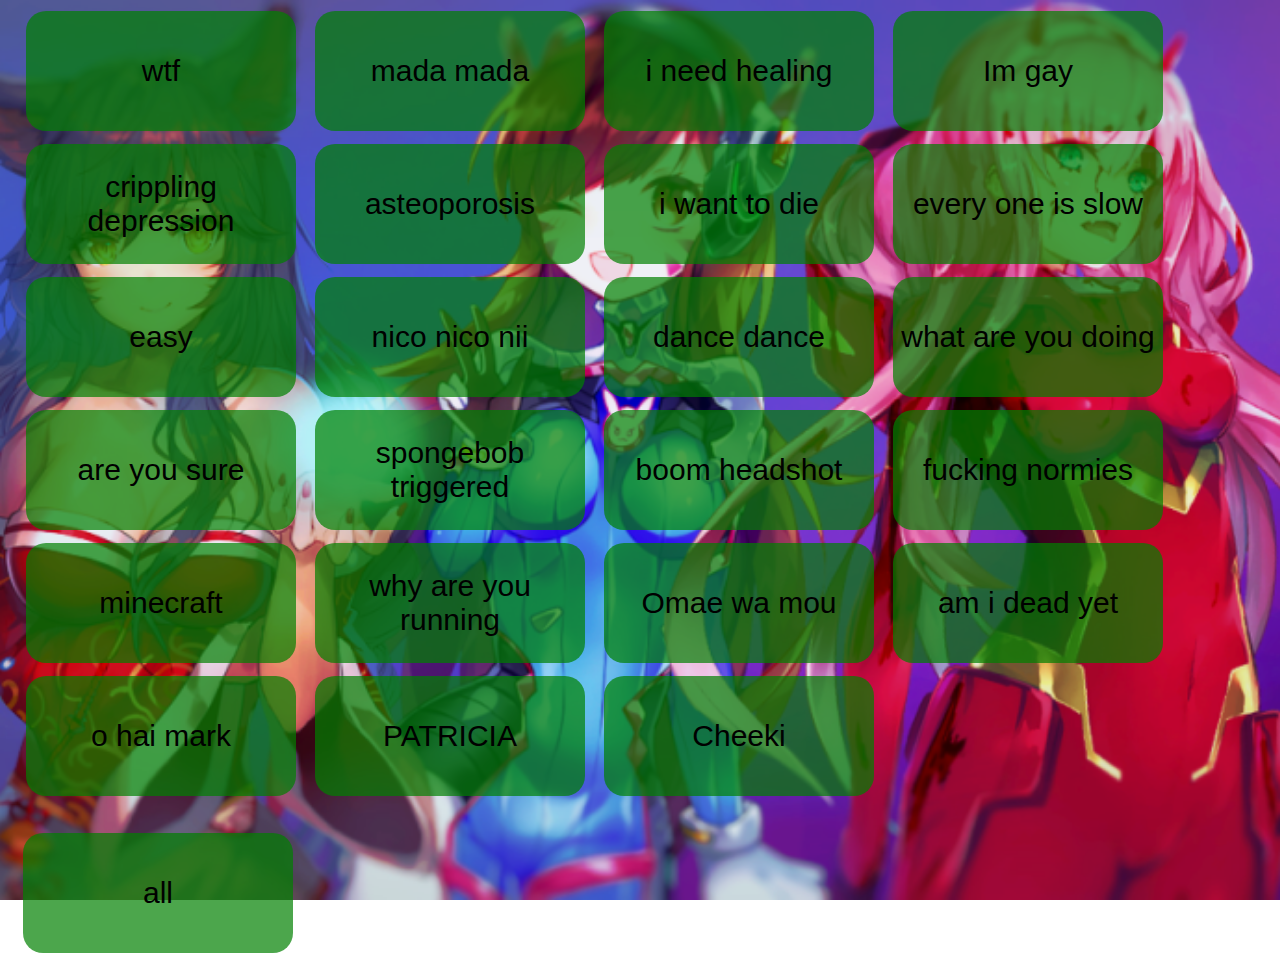
<file: index.html>
<!DOCTYPE html>
<head>
    <title>Meme soundboard</title>
	<link rel="stylesheet" href="style.css">
	<script src="./code.js" type="text/javascript"></script>
	<script>
		//document.addEventListener('contextmenu', event => event.preventDefault());
	</script>
</head>
<body>
    <table>
        <tr>
            <th>
                <button onclick="wtf.play()">wtf</button>
            </th>
            <th>
                <button onclick="mada.play()">mada mada</button>
            </th>
            <th>
                <button onclick="healing.play()">i need healing</button>
            </th>
            <th>
                <button onclick="gay.play()">Im gay</button>
            </th>
        </tr>
        <tr>
            <th>
                <button onclick="depression.play()">crippling depression</button>
            </th>
            <th>
                <button onclick="asteoporosis.play()">asteoporosis</button>
            </th>
            <th>
                <button onclick="die.play()">i want to die</button>
            </th>
            <th>
                <button onclick="slow.play()">every one is slow</button>
            </th>
        </tr>
        <tr>
            <th>
                <button onclick="easy.play()">easy</button>
            </th>
            <th>
                <button onclick="nico.play()">nico nico nii</button>
            </th>
            <th>
                <button onclick="dance.play()">dance dance</button>
            </th>
            <th>
                <button onclick="computer.play()">what are you doing</button>
            </th>
        </tr>
        <tr>
            <th>
                <button onclick="rusure.play()">are you sure</button>
            </th>
            <th>
                <button onclick="bobtriggered.play()">spongebob triggered</button>
            </th>
            <th>
                <button onclick="headshot.play()">boom headshot</button>
            </th>
            <th>
                <button onclick="normies.play()">fucking normies</button>
            </th>
        </tr>
        <tr>
            <th>
                <button onclick="minecraft.play()">minecraft</button>
            </th>
            <th>
                <button onclick="running.play()">why are you running</button>
            </th>
            <th>
                <button onclick="omaewamu.play()">Omae wa mou</button>
            </th>
            <th>
                <button onclick="dead.play()">am i dead yet</button>
            </th>
        </tr>
        <tr>
            <th>
                <button onclick="mark.play()">o hai mark</button>
            </th>
            <th>
                <button onclick="patricia.play()">PATRICIA</button>
            </th>
            <th>
                <button onclick="cheeki.play()">Cheeki</button>
            </th>
        </tr>
    </table>
	<button id="all" onclick="
	wtf.play();
	mada.play();
	healing.play();
	gay.play();
	omaewamu.play();
	depression.play();
	asteoporosis.play();
	die.play();
	slow.play();
	running.play();
	easy.play();
	nico.play();
	dance.play();
	computer.play();
	cena.play();
	rusure.play();
	bobtriggered.play();
	headshot.play();
	normies.play();
	minecraft.play();
	dead.play();
	mark.play();
    PATRICIA.play();">all</button>
</body>
</file>
<file: style.css>
body{
	background: url(./image.png) no-repeat center center fixed;
	background-size: cover;
}
button{
	width: 270px;
	height: 120px;
	background: rgba(0, 128, 0, 0.7);
	font-size: 30px;
	border: none;
	padding: none;
	border-radius: 20px;
	margin-left: 15px;
}
span{
	position: relative;
	top: 10px;
}
th{
    padding-bottom: 10px 
}
.button-fix{
	position: relative;
	top: 20px;
}
#all{
	position: relative;
	top: 25px;
}
th{
    margin-right: 25%
}
</file>
